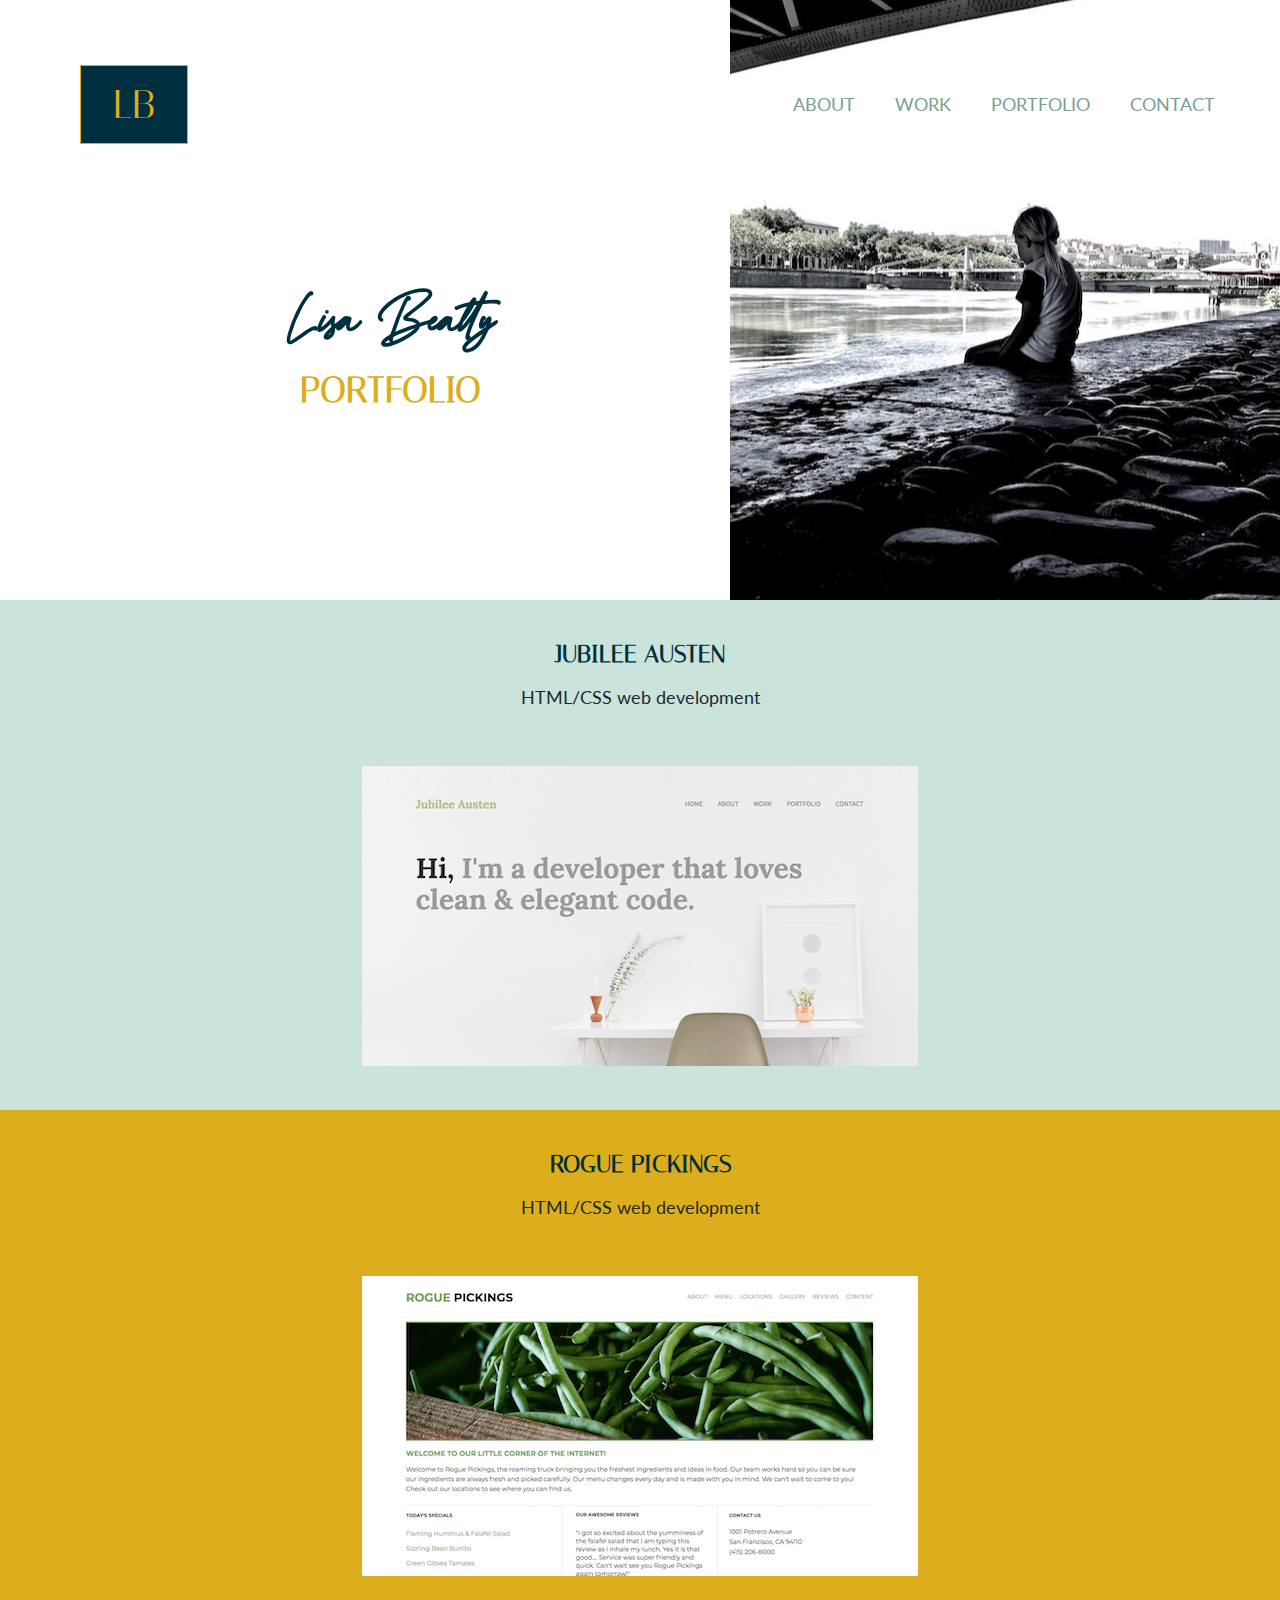
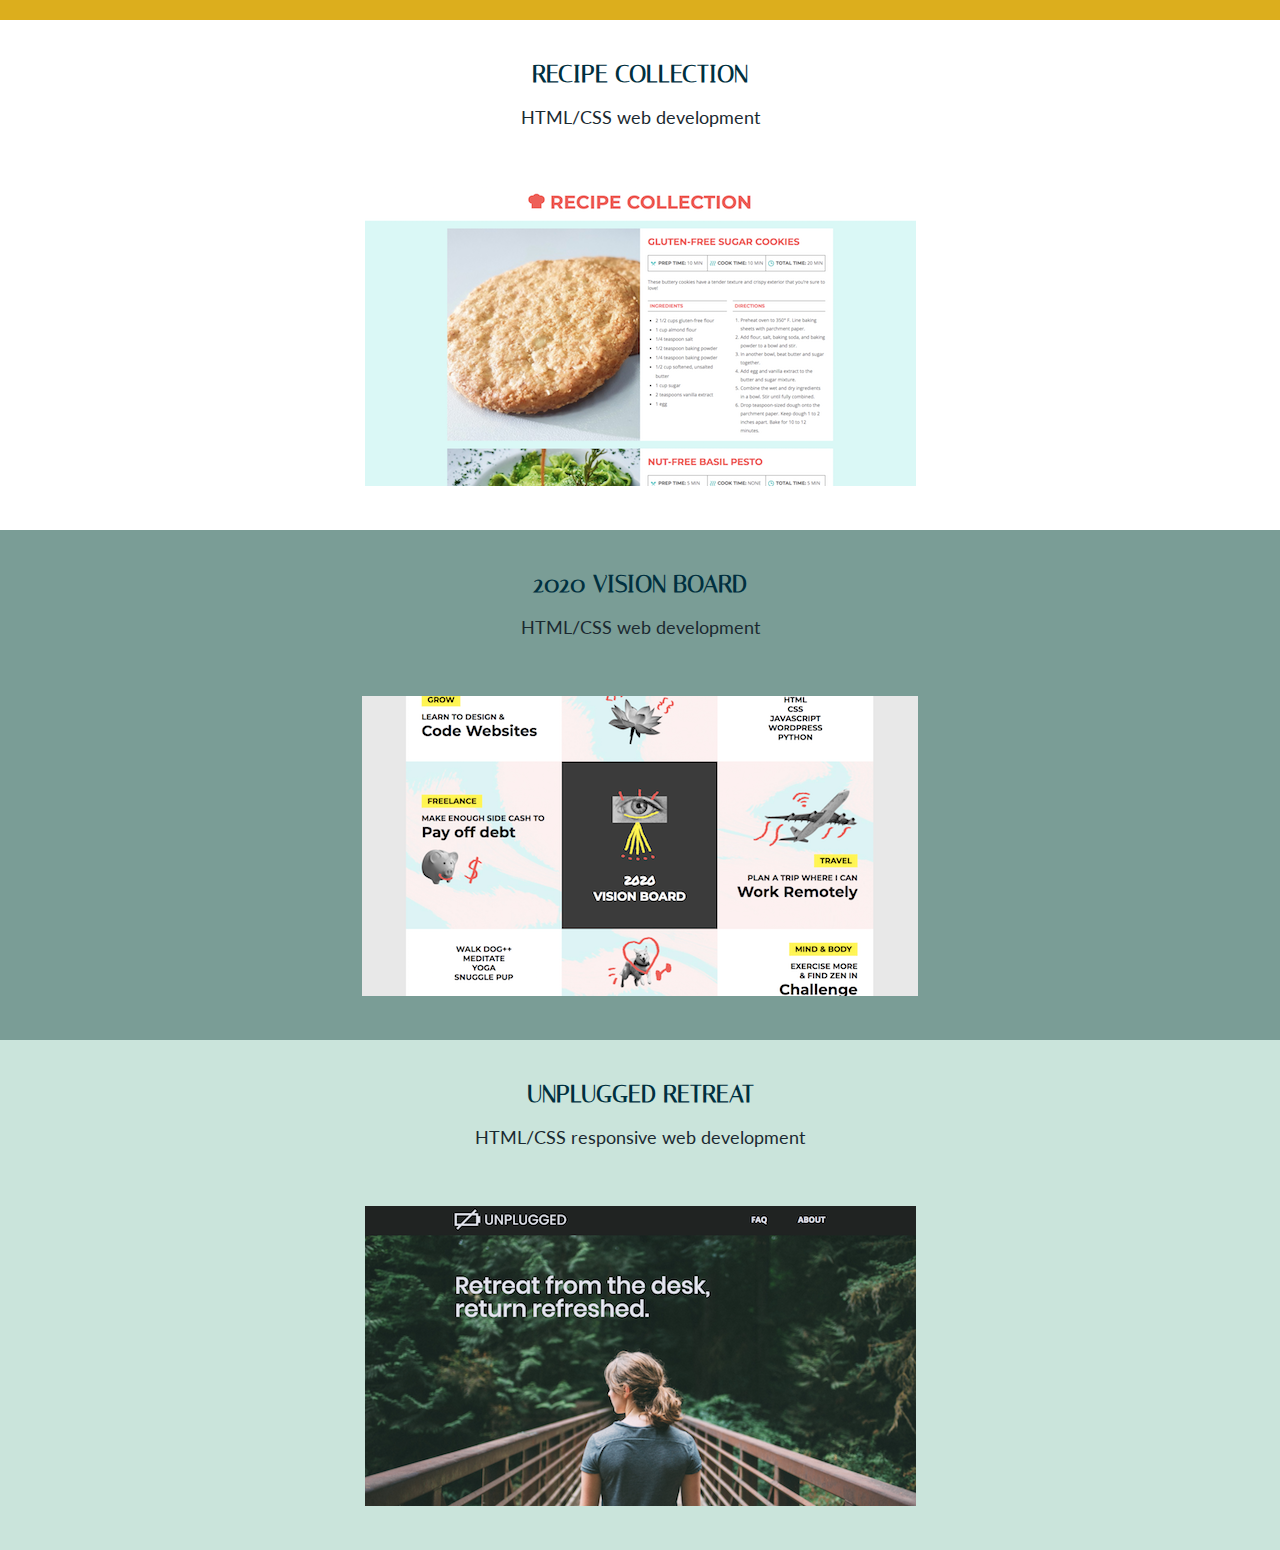
<file: portfolio.html>
<!doctype html>
<html lang="en">
    <head>
        <meta charset="utf-8">
        <title>Portfolio | Lisa Beatty</title>
        <link rel="stylesheet" href="css/normalize.css">
        <link rel="stylesheet" href="css/main.css">
        <link href="https://fonts.googleapis.com/css2?family=Antic+Didone&family=Italiana&family=Lato:wght@100;300&family=Oranienbaum&display=swap" rel="stylesheet">
    </head>
    <body>
      <section id="portfolio">
        <header>
            <div class="full-width">
              <div class="half-width">
                <div id="button">
                  <a href="index.html"><span>LB</span></a>
                </div>
              </div>
              <div class="half-width">
                <nav>
                  <ul>
                    <li><a href="index.html#about">About</a></li>
                    <li><a href="index.html#work">Work</a></li>
                    <li><a href="#portfolio">Portfolio</a></li>
                    <li><a href="index.html#contact">Contact</a></li>
                  </ul>
                </nav>
              </div>
                <h1>Lisa Beatty</h1>
                <h2>Portfolio</h2>
            </div>
        </header>
      </section>
      <main>
          <div class="projects">
            <section id="jubilee">
              <h4>Jubilee Austen</h4>
              <p>HTML/CSS web development</p>
              <a href="http://lisabeatty.github.io/Jubilee/" target="_blank"><img src="img/jubilee-portfolio.png" alt="Jubilee Austen"/></a>
            </section>
            <section id="rogue">
              <h4>Rogue Pickings</h4>
              <p>HTML/CSS web development</p>
              <a href="http://lisabeatty.github.io/rogue-pickings/" target="_blank"><img src="img/rogue-portfolio.png" alt="Rogue Pickings"/></a>
            </section>
            <section id="recipes">
              <h4>Recipe Collection</h4>
              <p>HTML/CSS web development</p>
              <a href="http://lisabeatty.github.io/recipe-cards/" target="_blank"><img src="img/recipe-portfolio.png" alt="Recipe Collection"/></a>
            </section>
            <section id="vision">
              <h4>2020 Vision Board</h4>
              <p>HTML/CSS web development</p>
              <a href="http://lisabeatty.github.io/vision-board/" target="_blank"><img src="img/vision-portfolio.png" alt="2020 Vision Board"/></a>
            </section>
            <section id="unplugged">
              <h4>Unplugged Retreat</h4>
              <p>HTML/CSS responsive web development</p>
              <a href="https://lisabeatty.github.io/206-unplugged-project/" target="_blank"><img src="img/unplugged-portfolio.png" alt="2020 Vision Board"/></a>
            </section>
          </div>
        </main>
      </body>
  </html>
</file>
<file: css/main.css>
@font-face {
font-family: californiabright;
src: url('../fonts/californiabright.otf') format('opentype');
}

/********BASE STYLES********/

body{
  font-family: 'Lato', sans-serif;
  color:#1A2930;
  font-size: 18px;
}
body h1{
  font-family: 'californiabright';
  font-size: 80px;
  color: #00303F;
}
body h2{
  font-family: 'Italiana', serif;
  color: #DCAE1D;
  text-transform: uppercase;
  font-size: 36px;
}
body h3{
  font-family: 'californiabright';
  font-size: 80px;
  color: #00303F;
}
body h4{
  font-family: 'Italiana', serif;
  color: #DCAE1D;
  text-transform: uppercase;
  font-size: 24px;
}
header, #about, footer {
  height: 600px;
}
#work {
  height: 525px;
}
/******GRID******/
.full-width{
    width: 1200px;
    margin: 0 auto;
}
.half-width{
    width: 600px;
    float: left;
}
.third-width{
    width: 400px;
    float: left;
}

/*******HEADER*********/

header{
    background: url('../img/door.png');
    background-repeat: no-repeat;
    background-position: right;
}
#button span{
  margin-top: 65px;
  margin-left: 40px;
  color: #DCAE1D;
  background-color: #00303F;
  padding: 15px 32px;
  text-align: center;
  text-decoration: none;
  display: inline-block;
  font-size: 40px;
  font-family: Italiana;
  border: 1px solid #DCAE1D;
}

nav {
    float: right;
    padding: 75px 25px;
}
nav ul li{
    display: inline-block;
}
nav ul li a {
    text-transform:uppercase;
    text-decoration:none;
    font-size: 18px;
    color: #7A9D96;
    padding-left: 35px;
}
header h1, h2{
  width:700px;
  clear:both;
  text-align: center;
}
header h1 {
  padding-top: 80px;
  margin-bottom: 0px;
  padding-bottom: 0px;
}
header h2 {
  margin-top: 0px;
  padding-top: 0px;
}

/******ABOUT********/
#about {
  background: #CAE4DB;
}

#about img#lisa{
  border: 3px solid #DCAE1D;
  width:250px;
  margin: 125px 170px 120px 150px;
}
#about .half-width #about-text{
  margin: 120px 140px 120px 0px;
}
#about h3{
  font-size: 70px;
  margin-top: 0px;
  margin-bottom: -20px;
}
#about h2{
  color: #7A9D96;
  text-align: left;
}

/******WORK**********/

#work {
  text-align: center;
  padding-top: 30px;
}
#work img {
  width: 300px;
  height: 125px;
  border: 1px solid #DCAE1D;
  margin-bottom: 25px;
}

/*******CONTACT*********/
#contact {
  background: #CAE4DB;
  text-align: center;
  padding-top: 25px;
}
#contact span{
  background-color: #00303F;
  border: 1px solid #DCAE1D;
  color: #DCAE1D;
  padding: 15px 32px;
  text-align: center;
  text-decoration: none;
  display: inline-block;
  font-size: 40px;
  font-family: Italiana;
  text-transform: lowercase;
  margin-top: 50px;
}
#contact p{
  text-transform: uppercase;
  font-size: 28px;
}
#contact a {
  text-decoration:none;
  color:#DCAE1D;
  font-size: 28px;
}
#contact ul {
    list-style: none;
}
#contact ul li {
     display: inline-block;
}
#contact ul i {
    font-size: 35px;
    padding-left: 30px;
    margin-right: 60px;
    text-decoration:none;
    color:#DCAE1D;
}
#copyright h4 {
  font-size: 14px;
  text-transform: none;
  color: #00303F;
}

/******PORTFOLIO********/

#portfolio header{
  height: 600px;
  background: url('../img/river.jpg');
  background-repeat: no-repeat;
  background-position:right;
}

/*******PROJECTS********/

.projects {
  text-align:center;
}
.projects img{
  padding-top: 40px;
  padding-bottom: 40px;
}
.projects h4 {
    color: #00303F;
    margin: 0 auto;
    padding-top: 40px;
}
#jubilee {
  background: #CAE4DB;
}
#rogue {
  background: #DCAE1D;
}
#recipes {
  background:#FFFFFF;
}
#vision {
  background: #7A9D96;
}
#unplugged {
  background: #CAE4DB;
}
</file>
